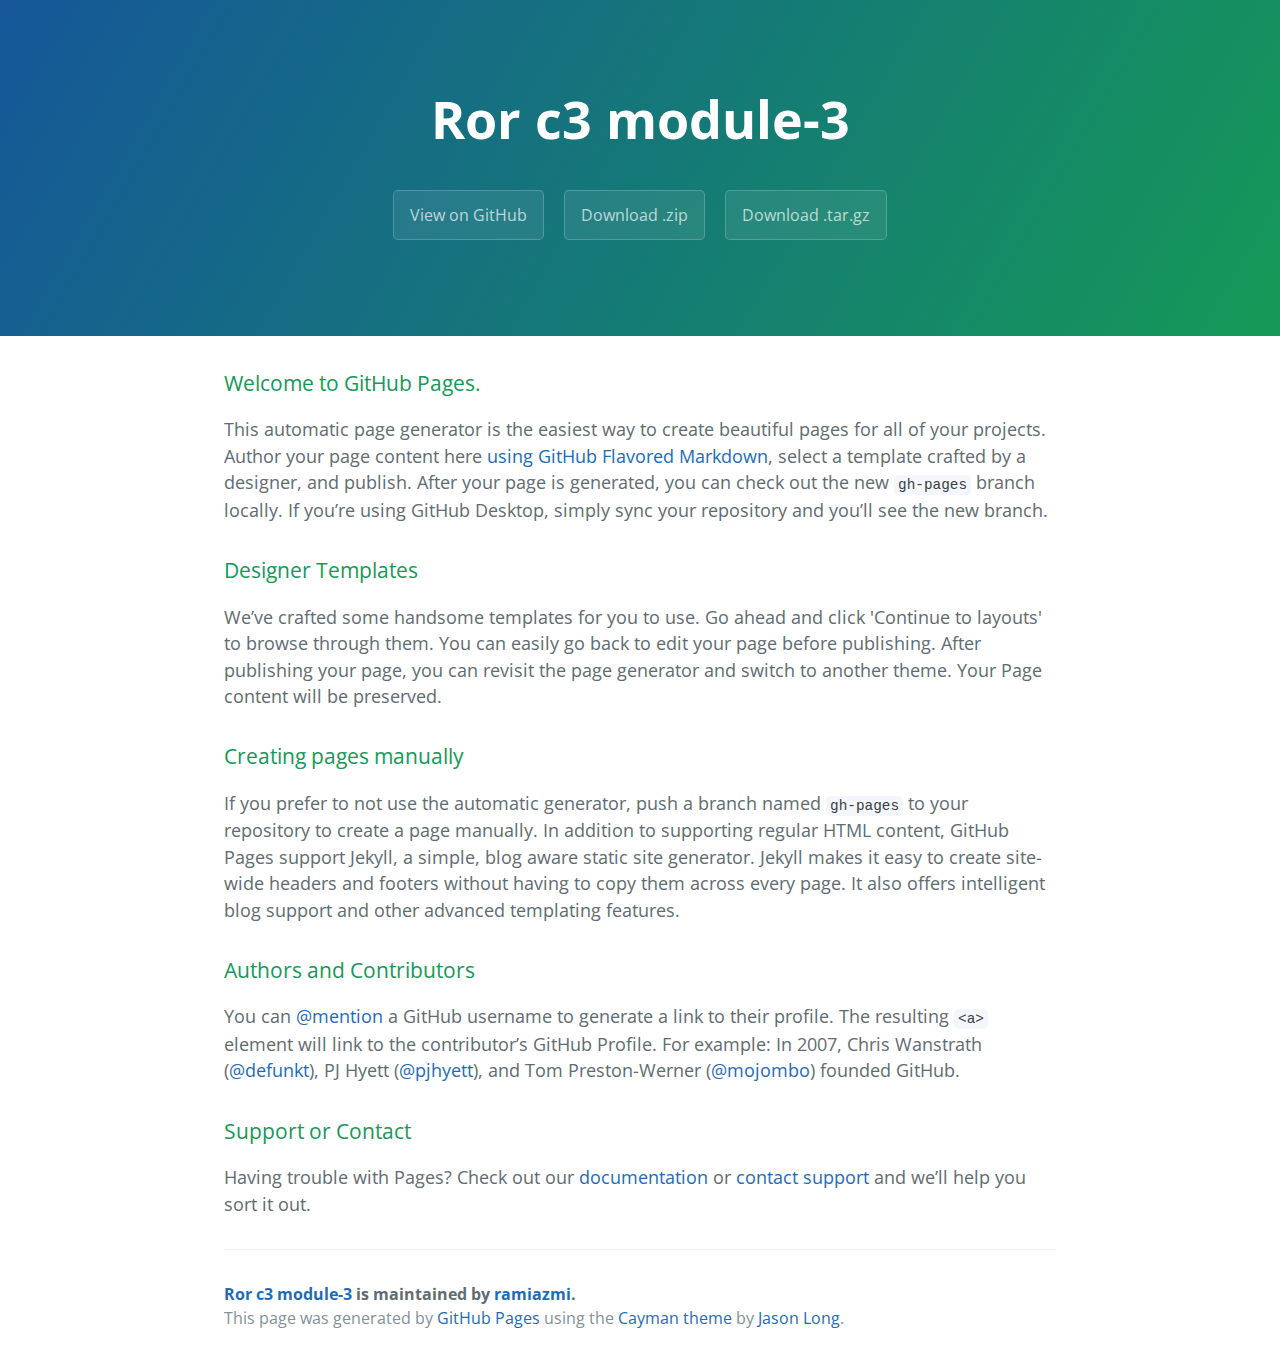
<file: index.html>
<!DOCTYPE html>
<html lang="en-us">
  <head>
    <meta charset="UTF-8">
    <title>Ror c3 module-3 by ramiazmi</title>
    <meta name="viewport" content="width=device-width, initial-scale=1">
    <link rel="stylesheet" type="text/css" href="stylesheets/normalize.css" media="screen">
    <link href='https://fonts.googleapis.com/css?family=Open+Sans:400,700' rel='stylesheet' type='text/css'>
    <link rel="stylesheet" type="text/css" href="stylesheets/stylesheet.css" media="screen">
    <link rel="stylesheet" type="text/css" href="stylesheets/github-light.css" media="screen">
  </head>
  <body>
    <section class="page-header">
      <h1 class="project-name">Ror c3 module-3</h1>
      <h2 class="project-tagline"></h2>
      <a href="https://github.com/ramiazmi/RoR_C3_Module-3" class="btn">View on GitHub</a>
      <a href="https://github.com/ramiazmi/RoR_C3_Module-3/zipball/master" class="btn">Download .zip</a>
      <a href="https://github.com/ramiazmi/RoR_C3_Module-3/tarball/master" class="btn">Download .tar.gz</a>
    </section>

    <section class="main-content">
      <h3>
<a id="welcome-to-github-pages" class="anchor" href="#welcome-to-github-pages" aria-hidden="true"><span aria-hidden="true" class="octicon octicon-link"></span></a>Welcome to GitHub Pages.</h3>

<p>This automatic page generator is the easiest way to create beautiful pages for all of your projects. Author your page content here <a href="https://guides.github.com/features/mastering-markdown/">using GitHub Flavored Markdown</a>, select a template crafted by a designer, and publish. After your page is generated, you can check out the new <code>gh-pages</code> branch locally. If you’re using GitHub Desktop, simply sync your repository and you’ll see the new branch.</p>

<h3>
<a id="designer-templates" class="anchor" href="#designer-templates" aria-hidden="true"><span aria-hidden="true" class="octicon octicon-link"></span></a>Designer Templates</h3>

<p>We’ve crafted some handsome templates for you to use. Go ahead and click 'Continue to layouts' to browse through them. You can easily go back to edit your page before publishing. After publishing your page, you can revisit the page generator and switch to another theme. Your Page content will be preserved.</p>

<h3>
<a id="creating-pages-manually" class="anchor" href="#creating-pages-manually" aria-hidden="true"><span aria-hidden="true" class="octicon octicon-link"></span></a>Creating pages manually</h3>

<p>If you prefer to not use the automatic generator, push a branch named <code>gh-pages</code> to your repository to create a page manually. In addition to supporting regular HTML content, GitHub Pages support Jekyll, a simple, blog aware static site generator. Jekyll makes it easy to create site-wide headers and footers without having to copy them across every page. It also offers intelligent blog support and other advanced templating features.</p>

<h3>
<a id="authors-and-contributors" class="anchor" href="#authors-and-contributors" aria-hidden="true"><span aria-hidden="true" class="octicon octicon-link"></span></a>Authors and Contributors</h3>

<p>You can <a href="https://help.github.com/articles/basic-writing-and-formatting-syntax/#mentioning-users-and-teams" class="user-mention">@mention</a> a GitHub username to generate a link to their profile. The resulting <code>&lt;a&gt;</code> element will link to the contributor’s GitHub Profile. For example: In 2007, Chris Wanstrath (<a href="https://github.com/defunkt" class="user-mention">@defunkt</a>), PJ Hyett (<a href="https://github.com/pjhyett" class="user-mention">@pjhyett</a>), and Tom Preston-Werner (<a href="https://github.com/mojombo" class="user-mention">@mojombo</a>) founded GitHub.</p>

<h3>
<a id="support-or-contact" class="anchor" href="#support-or-contact" aria-hidden="true"><span aria-hidden="true" class="octicon octicon-link"></span></a>Support or Contact</h3>

<p>Having trouble with Pages? Check out our <a href="https://help.github.com/pages">documentation</a> or <a href="https://github.com/contact">contact support</a> and we’ll help you sort it out.</p>

      <footer class="site-footer">
        <span class="site-footer-owner"><a href="https://github.com/ramiazmi/RoR_C3_Module-3">Ror c3 module-3</a> is maintained by <a href="https://github.com/ramiazmi">ramiazmi</a>.</span>

        <span class="site-footer-credits">This page was generated by <a href="https://pages.github.com">GitHub Pages</a> using the <a href="https://github.com/jasonlong/cayman-theme">Cayman theme</a> by <a href="https://twitter.com/jasonlong">Jason Long</a>.</span>
      </footer>

    </section>

  
  </body>
</html>
</file>
<file: stylesheets/stylesheet.css>
* {
  box-sizing: border-box; }

body {
  padding: 0;
  margin: 0;
  font-family: "Open Sans", "Helvetica Neue", Helvetica, Arial, sans-serif;
  font-size: 16px;
  line-height: 1.5;
  color: #606c71; }

a {
  color: #1e6bb8;
  text-decoration: none; }
  a:hover {
    text-decoration: underline; }

.btn {
  display: inline-block;
  margin-bottom: 1rem;
  color: rgba(255, 255, 255, 0.7);
  background-color: rgba(255, 255, 255, 0.08);
  border-color: rgba(255, 255, 255, 0.2);
  border-style: solid;
  border-width: 1px;
  border-radius: 0.3rem;
  transition: color 0.2s, background-color 0.2s, border-color 0.2s; }
  .btn + .btn {
    margin-left: 1rem; }

.btn:hover {
  color: rgba(255, 255, 255, 0.8);
  text-decoration: none;
  background-color: rgba(255, 255, 255, 0.2);
  border-color: rgba(255, 255, 255, 0.3); }

@media screen and (min-width: 64em) {
  .btn {
    padding: 0.75rem 1rem; } }

@media screen and (min-width: 42em) and (max-width: 64em) {
  .btn {
    padding: 0.6rem 0.9rem;
    font-size: 0.9rem; } }

@media screen and (max-width: 42em) {
  .btn {
    display: block;
    width: 100%;
    padding: 0.75rem;
    font-size: 0.9rem; }
    .btn + .btn {
      margin-top: 1rem;
      margin-left: 0; } }

.page-header {
  color: #fff;
  text-align: center;
  background-color: #159957;
  background-image: linear-gradient(120deg, #155799, #159957); }

@media screen and (min-width: 64em) {
  .page-header {
    padding: 5rem 6rem; } }

@media screen and (min-width: 42em) and (max-width: 64em) {
  .page-header {
    padding: 3rem 4rem; } }

@media screen and (max-width: 42em) {
  .page-header {
    padding: 2rem 1rem; } }

.project-name {
  margin-top: 0;
  margin-bottom: 0.1rem; }

@media screen and (min-width: 64em) {
  .project-name {
    font-size: 3.25rem; } }

@media screen and (min-width: 42em) and (max-width: 64em) {
  .project-name {
    font-size: 2.25rem; } }

@media screen and (max-width: 42em) {
  .project-name {
    font-size: 1.75rem; } }

.project-tagline {
  margin-bottom: 2rem;
  font-weight: normal;
  opacity: 0.7; }

@media screen and (min-width: 64em) {
  .project-tagline {
    font-size: 1.25rem; } }

@media screen and (min-width: 42em) and (max-width: 64em) {
  .project-tagline {
    font-size: 1.15rem; } }

@media screen and (max-width: 42em) {
  .project-tagline {
    font-size: 1rem; } }

.main-content :first-child {
  margin-top: 0; }
.main-content img {
  max-width: 100%; }
.main-content h1, .main-content h2, .main-content h3, .main-content h4, .main-content h5, .main-content h6 {
  margin-top: 2rem;
  margin-bottom: 1rem;
  font-weight: normal;
  color: #159957; }
.main-content p {
  margin-bottom: 1em; }
.main-content code {
  padding: 2px 4px;
  font-family: Consolas, "Liberation Mono", Menlo, Courier, monospace;
  font-size: 0.9rem;
  color: #383e41;
  background-color: #f3f6fa;
  border-radius: 0.3rem; }
.main-content pre {
  padding: 0.8rem;
  margin-top: 0;
  margin-bottom: 1rem;
  font: 1rem Consolas, "Liberation Mono", Menlo, Courier, monospace;
  color: #567482;
  word-wrap: normal;
  background-color: #f3f6fa;
  border: solid 1px #dce6f0;
  border-radius: 0.3rem; }
  .main-content pre > code {
    padding: 0;
    margin: 0;
    font-size: 0.9rem;
    color: #567482;
    word-break: normal;
    white-space: pre;
    background: transparent;
    border: 0; }
.main-content .highlight {
  margin-bottom: 1rem; }
  .main-content .highlight pre {
    margin-bottom: 0;
    word-break: normal; }
.main-content .highlight pre, .main-content pre {
  padding: 0.8rem;
  overflow: auto;
  font-size: 0.9rem;
  line-height: 1.45;
  border-radius: 0.3rem; }
.main-content pre code, .main-content pre tt {
  display: inline;
  max-width: initial;
  padding: 0;
  margin: 0;
  overflow: initial;
  line-height: inherit;
  word-wrap: normal;
  background-color: transparent;
  border: 0; }
  .main-content pre code:before, .main-content pre code:after, .main-content pre tt:before, .main-content pre tt:after {
    content: normal; }
.main-content ul, .main-content ol {
  margin-top: 0; }
.main-content blockquote {
  padding: 0 1rem;
  margin-left: 0;
  color: #819198;
  border-left: 0.3rem solid #dce6f0; }
  .main-content blockquote > :first-child {
    margin-top: 0; }
  .main-content blockquote > :last-child {
    margin-bottom: 0; }
.main-content table {
  display: block;
  width: 100%;
  overflow: auto;
  word-break: normal;
  word-break: keep-all; }
  .main-content table th {
    font-weight: bold; }
  .main-content table th, .main-content table td {
    padding: 0.5rem 1rem;
    border: 1px solid #e9ebec; }
.main-content dl {
  padding: 0; }
  .main-content dl dt {
    padding: 0;
    margin-top: 1rem;
    font-size: 1rem;
    font-weight: bold; }
  .main-content dl dd {
    padding: 0;
    margin-bottom: 1rem; }
.main-content hr {
  height: 2px;
  padding: 0;
  margin: 1rem 0;
  background-color: #eff0f1;
  border: 0; }

@media screen and (min-width: 64em) {
  .main-content {
    max-width: 64rem;
    padding: 2rem 6rem;
    margin: 0 auto;
    font-size: 1.1rem; } }

@media screen and (min-width: 42em) and (max-width: 64em) {
  .main-content {
    padding: 2rem 4rem;
    font-size: 1.1rem; } }

@media screen and (max-width: 42em) {
  .main-content {
    padding: 2rem 1rem;
    font-size: 1rem; } }

.site-footer {
  padding-top: 2rem;
  margin-top: 2rem;
  border-top: solid 1px #eff0f1; }

.site-footer-owner {
  display: block;
  font-weight: bold; }

.site-footer-credits {
  color: #819198; }

@media screen and (min-width: 64em) {
  .site-footer {
    font-size: 1rem; } }

@media screen and (min-width: 42em) and (max-width: 64em) {
  .site-footer {
    font-size: 1rem; } }

@media screen and (max-width: 42em) {
  .site-footer {
    font-size: 0.9rem; } }
</file>
<file: stylesheets/github-light.css>
/*
The MIT License (MIT)

Copyright (c) 2015 GitHub, Inc.

Permission is hereby granted, free of charge, to any person obtaining a copy
of this software and associated documentation files (the "Software"), to deal
in the Software without restriction, including without limitation the rights
to use, copy, modify, merge, publish, distribute, sublicense, and/or sell
copies of the Software, and to permit persons to whom the Software is
furnished to do so, subject to the following conditions:

The above copyright notice and this permission notice shall be included in all
copies or substantial portions of the Software.

THE SOFTWARE IS PROVIDED "AS IS", WITHOUT WARRANTY OF ANY KIND, EXPRESS OR
IMPLIED, INCLUDING BUT NOT LIMITED TO THE WARRANTIES OF MERCHANTABILITY,
FITNESS FOR A PARTICULAR PURPOSE AND NONINFRINGEMENT. IN NO EVENT SHALL THE
AUTHORS OR COPYRIGHT HOLDERS BE LIABLE FOR ANY CLAIM, DAMAGES OR OTHER
LIABILITY, WHETHER IN AN ACTION OF CONTRACT, TORT OR OTHERWISE, ARISING FROM,
OUT OF OR IN CONNECTION WITH THE SOFTWARE OR THE USE OR OTHER DEALINGS IN THE
SOFTWARE.

*/

.pl-c /* comment */ {
  color: #969896;
}

.pl-c1      /* constant, markup.raw, meta.diff.header, meta.module-reference, meta.property-name, support, support.constant, support.variable, variable.other.constant */,
.pl-s .pl-v /* string variable */ {
  color: #0086b3;
}

.pl-e  /* entity */,
.pl-en /* entity.name */ {
  color: #795da3;
}

.pl-s .pl-s1 /* string source */,
.pl-smi      /* storage.modifier.import, storage.modifier.package, storage.type.java, variable.other, variable.parameter.function */ {
  color: #333;
}

.pl-ent /* entity.name.tag */ {
  color: #63a35c;
}

.pl-k /* keyword, storage, storage.type */ {
  color: #a71d5d;
}

.pl-pds              /* punctuation.definition.string, string.regexp.character-class */,
.pl-s                /* string */,
.pl-s .pl-pse .pl-s1 /* string punctuation.section.embedded source */,
.pl-sr               /* string.regexp */,
.pl-sr .pl-cce       /* string.regexp constant.character.escape */,
.pl-sr .pl-sra       /* string.regexp string.regexp.arbitrary-repitition */,
.pl-sr .pl-sre       /* string.regexp source.ruby.embedded */ {
  color: #183691;
}

.pl-v /* variable */ {
  color: #ed6a43;
}

.pl-id /* invalid.deprecated */ {
  color: #b52a1d;
}

.pl-ii /* invalid.illegal */ {
  background-color: #b52a1d;
  color: #f8f8f8;
}

.pl-sr .pl-cce /* string.regexp constant.character.escape */ {
  color: #63a35c;
  font-weight: bold;
}

.pl-ml /* markup.list */ {
  color: #693a17;
}

.pl-mh        /* markup.heading */,
.pl-mh .pl-en /* markup.heading entity.name */,
.pl-ms        /* meta.separator */ {
  color: #1d3e81;
  font-weight: bold;
}

.pl-mq /* markup.quote */ {
  color: #008080;
}

.pl-mi /* markup.italic */ {
  color: #333;
  font-style: italic;
}

.pl-mb /* markup.bold */ {
  color: #333;
  font-weight: bold;
}

.pl-md /* markup.deleted, meta.diff.header.from-file */ {
  background-color: #ffecec;
  color: #bd2c00;
}

.pl-mi1 /* markup.inserted, meta.diff.header.to-file */ {
  background-color: #eaffea;
  color: #55a532;
}

.pl-mdr /* meta.diff.range */ {
  color: #795da3;
  font-weight: bold;
}

.pl-mo /* meta.output */ {
  color: #1d3e81;
}
</file>
